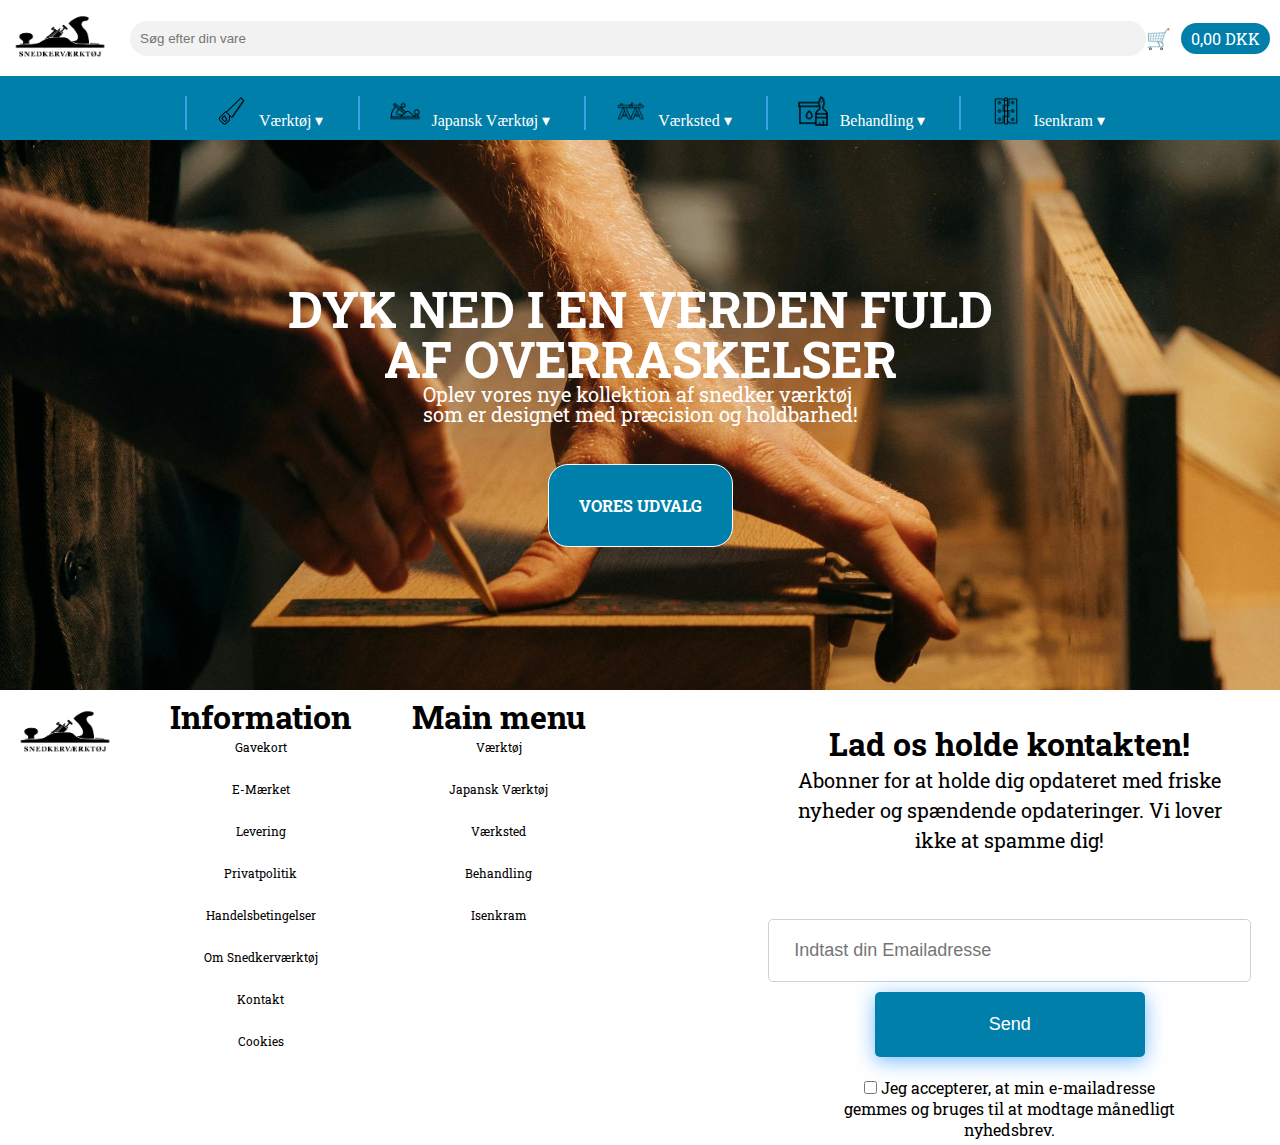
<file: index.html>
<!DOCTYPE html>
<html lang="en">
<head>
    <meta charset="UTF-8">
    <meta name="viewport" content="width=device-width, initial-scale=1.0">
    <title>Snedkervaerktoj</title>
    <link rel="preconnect" href="https://fonts.googleapis.com">
    <link rel="preconnect" href="https://fonts.gstatic.com" crossorigin>
    <link href="https://fonts.googleapis.com/css2?family=Andada+Pro:ital,wght@0,400..840;1,400..840&family=Roboto+Slab:wght@100..900&display=swap" rel="stylesheet">
    <link rel="stylesheet" href="styles.css">
</head>
<header>
    <div class="logo">
        <a href="index.html"><img src="images/snedkerlogo.png" alt="Logo"></a>
    </div>
    <input type="text" class="search-bar" placeholder="Søg efter din vare">
    <div class="cart-container">
        <span class="cart-icon">&#128722;</span>
        <span class="cart-price">0,00 DKK</span>
    </div>
</header>
<body>
    <!--Herunder er Navbaren på forsiden-->
    <nav role="navigation" class="primary-navigation">
        <ul>
          <li><img class="icon" src="images/savikon.svg" alt="Værktøj"><a href="#">Værktøj &dtrif;</a>
            <ul class="dropdown">
                <li><img class="icon" src="images/stemmejern_ikon.svg" alt="stemmejern"><a href="kategori.html">Stemmejern</a></li>
              <li><img class="icon" src="images/savikon.svg" alt="Sav"><a href="#"> Save</a></li>
              <li><img class="icon" src="images/hoevl_ikon.png" alt="Høvl"><a href="#">Høvle</a></li>
              <li><img class="icon" src="images/slibesten_ikon.png" alt="Slibesten"><a href="#">Slibegrej</a></li>
              <li><img class="icon" src="images/oekse_ikon.svg" alt="Økse"><a href="#">Økser</a></li>
              <li><img class="icon" src="images/hammer_ikon.svg" alt="Hammer"><a href="#">Hammer</a></li>
              <li><img class="icon" src="images/koben_ikon.svg" alt="Koben"><a href="#">Koben</a></li>
            </ul>
          </li>
          <li><img class="icon" src="images/hoevl_ikon.png" alt="Høvl"><a href="#">Japansk Værktøj &dtrif;</a>
            <ul class="dropdown">
              <li><img class="icon" src="images/japansksav_ikon.svg" alt="Japansk Sav"><a href="#">Japanske Save</a></li>
              <li><img class="icon" src="images/stemmejern_ikon.svg" alt="Stemmejern"><a href="#">Japanske Stemmejern</a></li>
              <li><img class="icon" src="images/hoevl_ikon.png" alt="Høvl"><a href="#">Japanske Høvle</a></li>
              <li><img class="icon" src="images/bor_ikon.png" alt="Bor"><a href="#">Japanske Bor</a></li>
              <li><img class="icon" src="images/måleværktøj_ikon.svg" alt="Målværktøj"><a href="#">Japanske Måleværktøj</a></li>
              <li><img class="icon" src="images/slibesten_ikon.png" alt="Slibesten"><a href="#">Japanske Slibesten</a></li>
            </ul>
          </li>
          <li><img class="icon" src="images/hoevlebaenk_ikon.png" alt="Høvlebænke"><a href="#">Værksted &dtrif;</a>
            <ul class="dropdown">
              <li><img class="icon" src="images/hoevlebaenk_ikon.png" alt="Høvlebænke"><a href="#">Høvlbænke</a></li>
              <li><img class="icon" src="images/vaerktojsbaelte_ikon.svg" alt="Værktøjsbælte"><a href="#">Værktøjsbælter</a></li>
              <li><img class="icon" src="images/varktojskasse_ikon.svg" alt="Værktøjskasse"><a href="#">Værktøjskasser</a></li>
              <li><img class="icon" src="images/mobeldesign.svg" alt="Møbel Design"><a href="#">Møbler & Design</a></li>
              <li><img class="icon" src="images/sikkerhedsbriller_ikon.png" alt="Sikkerhedsbriller"><a href="#">Sikkerhed</a></li>
              <li><img class="icon" src="images/Termokande_ikon.svg" alt="Termokande"><a href="#">Termokander</a></li>
            </ul>
          </li>
          <li><img class="icon" src="images/Olie_ikon.png" alt="Olie"><a href="#">Behandling &dtrif;</a>
            <ul class="dropdown">
              <li><img class="icon" src="images/Olie_ikon.png" alt="Olie"><a href="#">Olie</a></li>
              <li><img class="icon" src="images/voks_ikon.png" alt="Voks"><a href="#">Voks</a></li>
              <li><img class="icon" src="images/Lak_ikon.png" alt="Lak"><a href="#">Lak</a></li>
              <li><img class="icon" src="images/malling_ikon.svg" alt="Maling"><a href="#">Maling</a></li>
              <li><img class="icon" src="images/Shellak_ikon.png" alt="Shellak"><a href="#">Shellak</a></li>
              <li><img class="icon" src="images/Lim_ikon.svg" alt="Lim"><a href="#">Bejdse & Lim</a></li>
              <li><img class="icon" src="images/pensler_ikon.svg" alt="Pensler"><a href="#">Pensler</a></li>
            </ul>
          </li>
          <li><img class="icon" src="images/hengsler_ikon.png" alt="Hængsler"><a href="#">Isenkram &dtrif;</a>
            <ul class="dropdown">
              <li><img class="icon" src="images/skuffe_ikon.svg" alt="Skuffeudtræk"><a href="#">Skuffeudtræk</a></li>
              <li><img class="icon" src="images/hengsler_ikon.png" alt="Hængsler"><a href="#">Hængsler</a></li>
              <li><img class="icon" src="images/skruer_ikon.svg" alt="Skruer"><a href="#">Skruer & Plugs</a></li>
            </ul>
          </li>
        </ul>
      </nav>
     <!--Herunder er forsiden-->
    <section class="hero">
        <div class="center-content">
            <h1>Dyk ned i en verden fuld af overraskelser</h1>
            <h3>Oplev vores nye kollektion af snedker værktøj <br>som er designet med præcision og holdbarhed!</h3>
            <a href="kategori.html" class="button">Vores Udvalg</a>
        </div>
    </section>
</body>
<footer>
    <div class="footervenstre">
        <a href="index.html"><img src="images/snedkerlogo.png" alt="logo"></a>
    </div>
    <div class="footermidten">
        <div class="row">
            <div class="column">
              <h2>Information</h2>
              <p>Gavekort</p>
              <p>E-Mærket</p>
              <p>Levering</p>
              <p>Privatpolitik</p>
              <p>Handelsbetingelser</p>
              <p>Om Snedkerværktøj</p>
              <p>Kontakt</p>
              <p>Cookies</p>
            </div>
            <div class="column">
              <h2>Main menu</h2>
              <p>Værktøj</p>
              <p>Japansk Værktøj</p>
              <p>Værksted</p>
              <p>Behandling</p>
              <p>Isenkram</p>
            </div>
          </div>
    </div>
    <div class="footerhøjre">
        <div class="subscribe">
            <h2 class="subscribe__title">Lad os holde kontakten!</h2>
            <p class="subscribe__copy">Abonner for at holde dig opdateret med friske nyheder og spændende opdateringer. Vi lover ikke at spamme dig!</p>
            <div class="form">
                <input type="email" class="form__email" placeholder="Indtast din Emailadresse" />
                <button class="form__button">Send</button>
            </div>
            <div class="notice">
                <input type="checkbox">
                <span class="notice__copy">Jeg accepterer, at min e-mailadresse gemmes og bruges til at modtage månedligt nyhedsbrev.</span>
            </div>
        </div>
    </div>
    
  </footer>
</html>
</file>
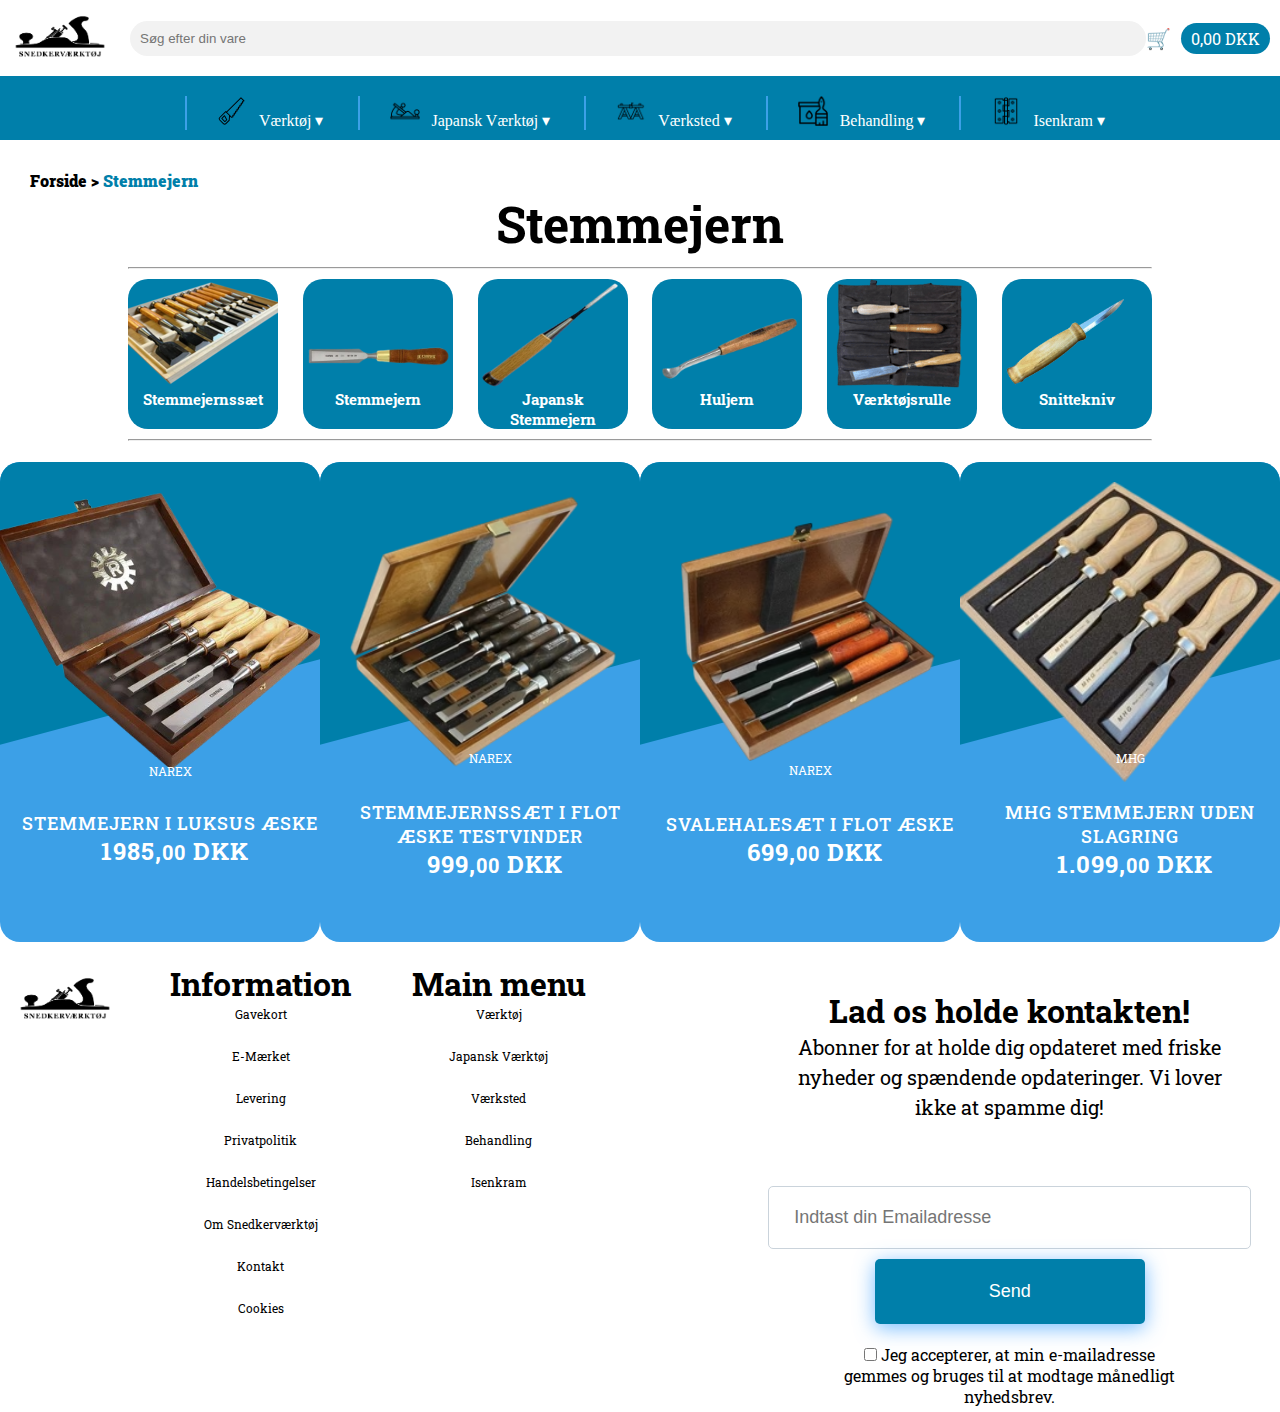
<file: kategori.html>
<!DOCTYPE html>
<html lang="en">
<head>
    <meta charset="UTF-8">
    <meta name="viewport" content="width=device-width, initial-scale=1.0">
    <title>Stemmejern</title>
    <link rel="preconnect" href="https://fonts.googleapis.com">
    <link rel="preconnect" href="https://fonts.gstatic.com" crossorigin>
    <link href="https://fonts.googleapis.com/css2?family=Andada+Pro:ital,wght@0,400..840;1,400..840&family=Roboto+Slab:wght@100..900&display=swap" rel="stylesheet">
    <link rel="stylesheet" href="styles.css">
</head>
<header>
    <div class="logo">
        <a href="index.html"><img src="images/snedkerlogo.png" alt="Logo"></a>
    </div>
    <input type="text" class="search-bar" placeholder="Søg efter din vare">
    <div class="cart-container">
        <span class="cart-icon">&#128722;</span>
        <span class="cart-price">0,00 DKK</span>
    </div>
</header>
<body>
     <!--Herunder er Navbaren på forsiden-->
     <nav role="navigation" class="primary-navigation">
      <ul>
        <li><img class="icon" src="images/savikon.svg" alt="Værktøj"><a href="#">Værktøj &dtrif;</a>
          <ul class="dropdown">
              <li><img class="icon" src="images/stemmejern_ikon.svg" alt="stemmejern"><a href="kategori.html">Stemmejern</a></li>
            <li><img class="icon" src="images/savikon.svg" alt="Sav"><a href="#"> Save</a></li>
            <li><img class="icon" src="images/hoevl_ikon.png" alt="Høvl"><a href="#">Høvle</a></li>
            <li><img class="icon" src="images/slibesten_ikon.png" alt="Slibesten"><a href="#">Slibegrej</a></li>
            <li><img class="icon" src="images/oekse_ikon.svg" alt="Økse"><a href="#">Økser</a></li>
            <li><img class="icon" src="images/hammer_ikon.svg" alt="Hammer"><a href="#">Hammer</a></li>
            <li><img class="icon" src="images/koben_ikon.svg" alt="Koben"><a href="#">Koben</a></li>
          </ul>
        </li>
        <li><img class="icon" src="images/hoevl_ikon.png" alt="Høvl"><a href="#">Japansk Værktøj &dtrif;</a>
          <ul class="dropdown">
            <li><img class="icon" src="images/japansksav_ikon.svg" alt="Japansk Sav"><a href="#">Japanske Save</a></li>
            <li><img class="icon" src="images/stemmejern_ikon.svg" alt="Stemmejern"><a href="#">Japanske Stemmejern</a></li>
            <li><img class="icon" src="images/hoevl_ikon.png" alt="Høvl"><a href="#">Japanske Høvle</a></li>
            <li><img class="icon" src="images/bor_ikon.png" alt="Bor"><a href="#">Japanske Bor</a></li>
            <li><img class="icon" src="images/måleværktøj_ikon.svg" alt="Målværktøj"><a href="#">Japanske Måleværktøj</a></li>
            <li><img class="icon" src="images/slibesten_ikon.png" alt="Slibesten"><a href="#">Japanske Slibesten</a></li>
          </ul>
        </li>
        <li><img class="icon" src="images/hoevlebaenk_ikon.png" alt="Høvlebænke"><a href="#">Værksted &dtrif;</a>
          <ul class="dropdown">
            <li><img class="icon" src="images/hoevlebaenk_ikon.png" alt="Høvlebænke"><a href="#">Høvlbænke</a></li>
            <li><img class="icon" src="images/vaerktojsbaelte_ikon.svg" alt="Værktøjsbælte"><a href="#">Værktøjsbælter</a></li>
            <li><img class="icon" src="images/varktojskasse_ikon.svg" alt="Værktøjskasse"><a href="#">Værktøjskasser</a></li>
            <li><img class="icon" src="images/mobeldesign.svg" alt="Møbel Design"><a href="#">Møbler & Design</a></li>
            <li><img class="icon" src="images/sikkerhedsbriller_ikon.png" alt="Sikkerhedsbriller"><a href="#">Sikkerhed</a></li>
            <li><img class="icon" src="images/Termokande_ikon.svg" alt="Termokande"><a href="#">Termokander</a></li>
          </ul>
        </li>
        <li><img class="icon" src="images/Olie_ikon.png" alt="Olie"><a href="#">Behandling &dtrif;</a>
          <ul class="dropdown">
            <li><img class="icon" src="images/Olie_ikon.png" alt="Olie"><a href="#">Olie</a></li>
            <li><img class="icon" src="images/voks_ikon.png" alt="Voks"><a href="#">Voks</a></li>
            <li><img class="icon" src="images/Lak_ikon.png" alt="Lak"><a href="#">Lak</a></li>
            <li><img class="icon" src="images/malling_ikon.svg" alt="Maling"><a href="#">Maling</a></li>
            <li><img class="icon" src="images/Shellak_ikon.png" alt="Shellak"><a href="#">Shellak</a></li>
            <li><img class="icon" src="images/Lim_ikon.svg" alt="Lim"><a href="#">Bejdse & Lim</a></li>
            <li><img class="icon" src="images/pensler_ikon.svg" alt="Pensler"><a href="#">Pensler</a></li>
          </ul>
        </li>
        <li><img class="icon" src="images/hengsler_ikon.png" alt="Hængsler"><a href="#">Isenkram &dtrif;</a>
          <ul class="dropdown">
            <li><img class="icon" src="images/skuffe_ikon.svg" alt="Skuffeudtræk"><a href="#">Skuffeudtræk</a></li>
            <li><img class="icon" src="images/hengsler_ikon.png" alt="Hængsler"><a href="#">Hængsler</a></li>
            <li><img class="icon" src="images/skruer_ikon.svg" alt="Skruer"><a href="#">Skruer & Plugs</a></li>
          </ul>
        </li>
      </ul>
    </nav>
        <div class="brodkrumme">
            <span><a href="index.html">Forside > </a><a href="kategori.html">   Stemmejern</a></span>
        </div>
        <div class="title">
            <h1>Stemmejern</h1>
        </div>


        <div class="kategorierne">
            <div class="opdelerstreg">
                <hr>
            </div>
            <div class="kategoriholder">
                <a href="#"><div class="kategoriboks">
                    <div class="boksbillede">
                        <img src="images/stemmejernssæt-removebg-preview.png" alt="Stemmejernssæt">
                    </div>
                    <div class="bokstekst">
                        <h3>Stemmejernssæt</h3>
                    </div>
                </div></a>
                <a href="#"><div class="kategoriboks">
                    <div class="boksbillede">
                        <img src="images/a-removebg-preview.png" alt="Stemmejern">
                    </div>
                    <div class="bokstekst">
                        <h3>Stemmejern</h3>
                    </div>
                </div></a>
                <a href="#"><div class="kategoriboks">
                    <div class="boksbillede">
                        <img src="images/japanskStemmejern-removebg-preview (1).png" alt="Japansk Stemmejern">
                    </div>
                    <div class="bokstekst">
                        <h3>Japansk Stemmejern</h3>
                    </div>
                </div></a>
                <a href="#"><div class="kategoriboks">
                    <div class="boksbillede">
                        <img src="images/huljern-removebg-preview.png" alt="huljern">
                    </div>
                    <div class="bokstekst">
                        <h3>Huljern</h3>
                    </div>
                </div></a>
                <a href="#"><div class="kategoriboks">
                    <div class="boksbillede">
                        <img src="images/vaerktojsrulle-removebg-preview (1).png" alt="værktøjsrulle">
                    </div>
                    <div class="bokstekst">
                        <h3>Værktøjsrulle</h3>
                    </div>
                </div></a>
                <a href="#"><div class="kategoriboks">
                    <div class="boksbillede">
                        <img src="images/snittekniv-removebg-preview.png" alt="snittekniv">
                    </div>
                    <div class="bokstekst">
                        <h3>Snittekniv</h3>
                    </div>
                </div></a>
            </div>
            <div class="opdelerstreg">
                <hr>
            </div>
        </div>
        <div class="kortholder">
            <a href="produkt.html"><div class="kort">
                <div class="billedekort">
                  <img src="images/stemmejernsæske-removebg-preview.png" alt="Stemmejernssæt" class="vare">
                </div>
                <div class="tekstkort">
                    <p>NAREX</p>
                  <h3>Stemmejern i Luksus Æske</h3>
                  <h2 class="pris">1985,<small>00</small> DKK</h2>
                  <a href="#" class="koeb">Køb Nu</a>
                </div>
            </div></a>
        
            <div class="kort">
                <div class="billedekort">
                  <img src="images/stemmejern2.png" alt="Stemmejernssæt" class="vare">
                </div>
                <div class="tekstkort">
                    <p>NAREX</p>
                  <h3>Stemmejernssæt i flot æske Testvinder</h3>
                  <h2 class="pris">999,<small>00</small> DKK</h2>
                  <a href="#" class="koeb">Køb Nu</a>
                </div>
            </div>
        
            <div class="kort">
                <div class="billedekort">
                  <img src="images/stemmejern3.png" alt="Stemmejernssæt" class="vare">
                </div>
                <div class="tekstkort">
                    <p>NAREX</p>
                  <h3>Svalehalesæt i flot æske</h3>
                  <h2 class="pris">699,<small>00</small> DKK</h2>
                  <a href="#" class="koeb">Køb Nu</a>
                </div>
            </div>
        
            <div class="kort">
                <div class="billedekort">
                  <img src="images/stemmejern4.png" alt="Stemmejernssæt" class="vare">
                </div>
                <div class="tekstkort">
                    <p>MHG</p>
                  <h3>MHG Stemmejern uden slagring</h3>
                  <h2 class="pris">1.099,<small>00</small> DKK</h2>
                  <a href="#" class="koeb">Køb Nu</a>
                </div>
            </div>
        
        </div>
</body>
<footer>
    <div class="footervenstre">
        <a href="index.html"><img src="images/snedkerlogo.png" alt="logo"></a>
    </div>
    <div class="footermidten">
        <div class="row">
            <div class="column">
              <h2>Information</h2>
              <p>Gavekort</p>
              <p>E-Mærket</p>
              <p>Levering</p>
              <p>Privatpolitik</p>
              <p>Handelsbetingelser</p>
              <p>Om Snedkerværktøj</p>
              <p>Kontakt</p>
              <p>Cookies</p>
            </div>
            <div class="column">
              <h2>Main menu</h2>
              <p>Værktøj</p>
              <p>Japansk Værktøj</p>
              <p>Værksted</p>
              <p>Behandling</p>
              <p>Isenkram</p>
            </div>
          </div>
    </div>
    <div class="footerhøjre">
        <div class="subscribe">
            <h2 class="subscribe__title">Lad os holde kontakten!</h2>
            <p class="subscribe__copy">Abonner for at holde dig opdateret med friske nyheder og spændende opdateringer. Vi lover ikke at spamme dig!</p>
            <div class="form">
                <input type="email" class="form__email" placeholder="Indtast din Emailadresse" />
                <button class="form__button">Send</button>
            </div>
            <div class="notice">
                <input type="checkbox">
                <span class="notice__copy">Jeg accepterer, at min e-mailadresse gemmes og bruges til at modtage månedligt nyhedsbrev.</span>
            </div>
        </div>
    </div>
    
  </footer>
</html>
</file>
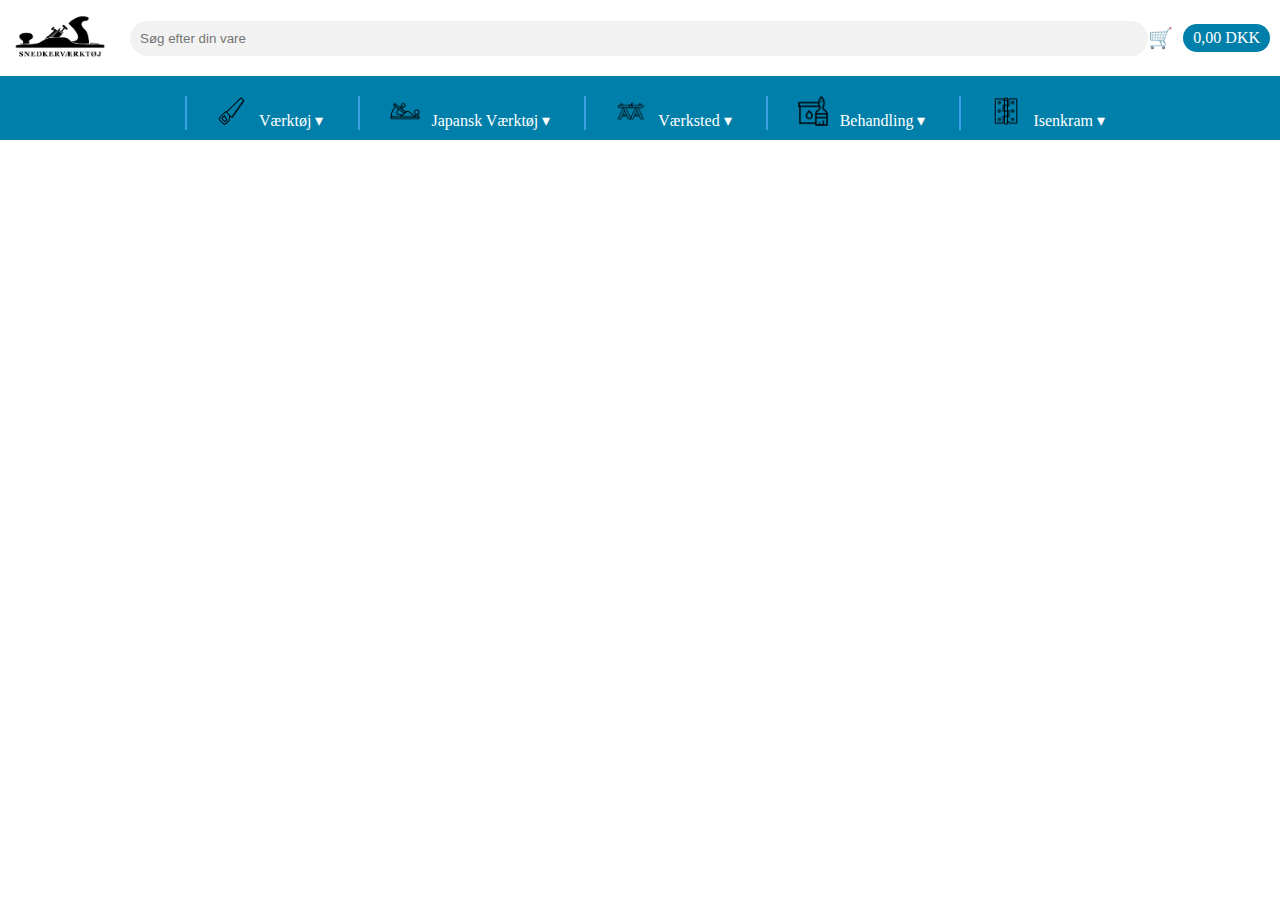
<file: test.html>
<!DOCTYPE html>
<html lang="en">
<head>
    <meta charset="UTF-8">
    <meta name="viewport" content="width=device-width, initial-scale=1.0">
    <title>Test</title>
    <link rel="stylesheet" href="styles.css">
</head>
<header>
    <div class="logo">
        <a href="index.html"><img src="images/snedkerlogo.png" alt="Logo"></a>
    </div>
    <input type="text" class="search-bar" placeholder="Søg efter din vare">
    <div class="cart-container">
        <span class="cart-icon">&#128722;</span>
        <span class="cart-price">0,00 DKK</span>
    </div>
</header>
<body>
    <nav role="navigation" class="primary-navigation">
        <ul>
          <li><img class="icon" src="images/savikon.svg" alt=""><a href="#">Værktøj &dtrif;</a>
            <ul class="dropdown">
                <li><img class="icon" src="images/stemmejern_ikon.svg" alt=""><a href="#">Stemmejern</a></li>
              <li><img class="icon" src="images/savikon.svg" alt=""><a href="#"> Save</a></li>
              <li><img class="icon" src="images/hoevl_ikon.png" alt=""><a href="#">Høvle</a></li>
              <li><img class="icon" src="images/slibesten_ikon.png" alt=""><a href="#">Slibegrej</a></li>
              <li><img class="icon" src="images/oekse_ikon.svg" alt=""><a href="#">Økser</a></li>
              <li><img class="icon" src="images/hammer_ikon.svg" alt=""><a href="#">Hammer</a></li>
              <li><img class="icon" src="images/koben_ikon.svg" alt=""><a href="#">Koben</a></li>
            </ul>
          </li>
          <li><img class="icon" src="images/hoevl_ikon.png" alt=""><a href="#">Japansk Værktøj &dtrif;</a>
            <ul class="dropdown">
              <li><img class="icon" src="images/japansksav_ikon.svg" alt=""><a href="#">Japanske Save</a></li>
              <li><img class="icon" src="images/stemmejern_ikon.svg" alt=""><a href="#">Japanske Stemmejern</a></li>
              <li><img class="icon" src="images/hoevl_ikon.png" alt=""><a href="#">Japanske Høvle</a></li>
              <li><img class="icon" src="images/bor_ikon.png" alt=""><a href="#">Japanske Bor</a></li>
              <li><img class="icon" src="images/måleværktøj_ikon.svg" alt=""><a href="#">Japanske Måleværktøj</a></li>
              <li><img class="icon" src="images/slibesten_ikon.png" alt=""><a href="#">Japanske Slibesten</a></li>
            </ul>
          </li>
          <li><img class="icon" src="images/hoevlebaenk_ikon.png" alt=""><a href="#">Værksted &dtrif;</a>
            <ul class="dropdown">
              <li><img class="icon" src="images/hoevlebaenk_ikon.png" alt=""><a href="#">Høvlbænke</a></li>
              <li><img class="icon" src="images/vaerktojsbaelte_ikon.svg" alt=""><a href="#">Værktøjsbælter</a></li>
              <li><img class="icon" src="images/varktojskasse_ikon.svg" alt=""><a href="#">Værktøjskasser</a></li>
              <li><img class="icon" src="images/mobeldesign.svg" alt=""><a href="#">Møbler & Design</a></li>
            </ul>
          </li>
          <li><img class="icon" src="images/Olie_ikon.png" alt=""><a href="#">Behandling &dtrif;</a>
            <ul class="dropdown">
              <li><img class="icon" src="images/Olie_ikon.png" alt=""><a href="#">Olie</a></li>
              <li><img class="icon" src="images/voks_ikon.png" alt=""><a href="#">Voks</a></li>
              <li><img class="icon" src="images/Lak_ikon.png" alt=""><a href="#">Lak</a></li>
              <li><img class="icon" src="images/malling_ikon.svg" alt=""><a href="#">Malling</a></li>
              <li><img class="icon" src="images/Shellak_ikon.png" alt=""><a href="#">Shellak</a></li>
              <li><img class="icon" src="images/Lim_ikon.svg" alt=""><a href="#">Bejdse & Lim</a></li>
              <li><img class="icon" src="images/pensler_ikon.svg" alt=""><a href="#">Pensler</a></li>
            </ul>
          </li>
          <li><img class="icon" src="images/hengsler_ikon.png" alt=""><a href="#">Isenkram &dtrif;</a>
            <ul class="dropdown">
              <li><img class="icon" src="images/skuffe_ikon.svg" alt=""><a href="#">Skuffeudtræk</a></li>
              <li><img class="icon" src="images/hengsler_ikon.png" alt=""><a href="#">Hængsler</a></li>
              <li><img class="icon" src="images/skruer_ikon.svg" alt=""><a href="#">Skruer & Plugs</a></li>
              <li><img class="icon" src="images/sikkerhedsbriller_ikon.png" alt=""><a href="#">Sikkerhedsbriller</a></li>
              <li><img class="icon" src="images/Termokande_ikon.svg" alt=""><a href="#">Termokander</a></li>
            </ul>
          </li>
        </ul>
      </nav>


   
     
</body>
</html>
</file>
<file: styles.css>
*{
    margin: 0;
  }
body{
    font-family: "Roboto Slab", serif;
}
/*Herunder er alt til header*/
header {
    background-color: #fff;
    color: white;
    padding: 10px;
    display: flex;
    justify-content: space-between;
    align-items: center;
}

.logo {
    margin-right: 20px;
}
.logo img{
    width: 100px;
}

.search-bar {
    background-color: #f2f2f2;
    border: none;
    padding: 10px;
    border-radius: 20px;
    flex-grow: 1;
    width: 50px;
}

.cart-container {
    display: flex;
    align-items: center;
}

.cart-icon {
    margin-right: 10px;
    font-size: 20px;
    cursor: pointer;
}

.cart-price {
    background-color: #007FAA;
    color: white;
    padding: 5px 10px;
    border-radius: 20px;
    font-size: 16px;
}

  /* Icon space */
  .icon {
    width: 30px; /* Adjust size as needed */
    height: 30px; /* Adjust size as needed */
    margin-right: 12px; /* Space between icon and text */
    display: inline-block;
  }
/*___________________________Herunder er til DROPDOWN_________________________________*/
nav {
    &.primary-navigation {
      margin: 0 auto;
      display: block;
        background-color: #007FAA;
      padding: 20px 0 10px 0;  
      text-align: center;
      font-size: 16px;
  
      ul li {
        list-style: none;
        margin: 0 auto;
        border-left: 2px solid #3ca0e7;
        display: inline-block;
        padding: 0 30px;
        position: relative;
        text-decoration: none;
        text-align: center;
        font-family: arvo;
      }
  
      li a {
        color: #fff;
      }
  
      li a:hover {
        color: #000;
      }
  
      li:hover {
        cursor: pointer;
      }
  
      ul li ul {
        visibility: hidden;
        opacity: 0;
        position: absolute;
  padding-left: 0;
        left: 0;
        display: none;
        background: #007FAA;
        border-radius: 0 0 20px 20px ;
      }
  
      ul li:hover > ul,
      ul li ul:hover {
        visibility: visible;
        opacity: 1;
        display: block;
        min-width: 250px;
        text-align: left;
        padding-top: 20px;
        box-shadow: 0px 3px 5px -1px #ccc;
      }
  
      ul li ul li {
        clear: both;
        width: 100%;
        text-align: left;
        margin-bottom: 20px;
        border-style: none;
      }
  
      ul li ul li a:hover {
        padding-left: 10px;
        border-left: 2px solid #3ca0e7;
        transition: all 0.3s ease;
      }
    }
  }
  
  a {
  
      text-decoration: none;
  
      &:hover {
          color: #007FAA;
      }
   
  }
  
   ul li ul li a { transition: all 0.5s ease; }

/*_______________________Herunder er Forside billedet og Tekst____________________________*/
  
  p {
    line-height: 1.6;
    color: #fff;
    font-size: 20px;
    width: fit-content;
    margin: auto;
    padding-bottom: 10%;
  }
  
  .button {
    background-color: #007FAA;
    color: #fff;
    border: none;
    border-radius: 20px;
    cursor: pointer;
    text-decoration: none;
    font-weight: bold;
    text-align: center;
    margin: auto;
    text-transform: uppercase;
    padding: 30px;
    border: 1px solid white;
  }
  .button:hover{
    background-color: rgba(255, 255, 255, 0.1);
    border-color: rgba(255, 255, 255, 0.7);
    color: white;
} 
.hero{
    display: flex;
    height: 550px;
    width: 100%;
    background-position: center;
    background-size: cover;
    background-image: url('images/snedkerbilledeET.jpg')
   }
.center-content{
    margin: auto;
    align-items: center;
    flex-direction: column;
    display: flex;
    width: 60%;
}
.center-content h1{
    line-height: 1;
    color: white;
    text-transform: uppercase;
    font-size: 50px;
    margin-bottom: 0;
    text-align: center;
}  
.center-content h3{
    margin-bottom: 40px;
    font-size: 20px;
    font-weight: normal;
    color: white;
    line-height: 1;
}
  /*____________________________Herunder er til footer______________________________*/
footer{
    width: 100%;
    height: 450px;
    display: flex;
    margin-bottom: 5px;
}
.footervenstre{
    width: 25%;
    height: 450px;
}
.footervenstre img{
    width: 70%;
    padding: 15px 15px;
}
.footermidten{
    width: 100%;
    height: 450px;
}
.footerhøjre{
    width: 100%;
    height: 450px;
}
.column {
    float: left;
    width: 40%;
    padding: 5px;
  }
.column h2{
    color: #000;
    text-align: center;
    font-size: 32px;
}
.column p{
    color: #000;
    font-size: 12px;
}
  
  /* Clear floats after the columns */
  .row:after {
    content: "";
    display: table;
    clear: both;
  }
.subscribe {
	display: flex;
	flex-direction: column;
	align-items: center;
	justify-content: center;
	background: white;
	width: fit-content;
	height: fit-content;
	border-radius: 10px;
    text-align: center;
    margin-top: 2%;
    margin-left: 5%;
}


.subscribe__title {
	font-weight: bold;
	font-size: 32px;
    padding-top: 20px;
}

.subscribe__copy {
	max-width: 450px;
	text-align: center;
	margin-bottom: 10px;
	line-height: 1.5;
    color: #000;
}

.form {
	margin-bottom: 20px;
}

.form__email {
	padding: 20px 25px;
	border-radius: 5px;
 	border: 1px solid #CAD3DB;
	width: 431px;
	font-size: 18px;
	color: #0F121F;
    margin-bottom: 10px;
}

.form__email:focus {
	outline: 1px solid #007FAA;
}

.form__button {
	background: #007faa;
	padding: 10px;
	border: none;
	width: 50%;
	height: 65px;
	border-radius: 5px;
	font-size: 18px;
	color: white;
	box-shadow: 0 4px 20px rgba(61, 159, 255, 0.7);
}

.form__button:hover {
	box-shadow: 0 10px 20px rgba(61, 159, 255, 0.7);
}

.notice {
	width: 345px;
}

/*___________________________Herunder finder du alt til den øverste del af kategori siden________________________________*/
.brodkrumme{
    padding-left: 30px;
    padding-top: 30px;
}
.brodkrumme a{
    text-decoration: none;
    color: #000;
    font-weight: 900;
}
.brodkrumme a:nth-child(2){
    color: #007FAA;
}
.title h1{
    color: #000;
    text-align: center;
    font-size: 50px;
}
.kategorierne{
    height: 200px;
}
.opdelerstreg{
    width: 80%;
    margin: auto;
    padding-top: 10px;
}
.opdelerstreg:nth-child(1){
    margin-bottom: 10px;
}
.opdelerstreg hr{
    color: #000;
}
.kategoriholder{
    height: 150px;
    width: 80%;
    margin: auto;
    display: flex;
    justify-content: space-between;
}
.kategoriholder a{
    text-decoration: none;
}
.kategoriboks{
    background-color: #007FAA;
    width: 150px;
    height: 100%;
    border-radius: 20px;
}
.boksbillede{
    width: 100%;
    height: 110px;
    margin: auto;
}
.boksbillede img{
    width: 100%;
}
.bokstekst{
    width: 90%;
    height: 30px;
    margin: auto;
    text-align: center;
}
.bokstekst h3{
    color: #fff;
    font-size: 15px;
}
/*___________________________Herunder finder du alt til den nederste del af kategori siden________________________________*/
.kortholder{
    height: 500px;
    width: 100%;
    margin: auto;
    display: flex;
    justify-content: space-around;
}
.kort{
    height: 450px;
    width: 300px;
    border-radius: 20px;
    margin-top: 5px;
    margin-bottom: 5px;
    position: relative;
    background-color: #3ca0e7;
    overflow: hidden;
}

.billedekort{
    width: 100%;
    height: 300px;
    border-radius: 20px;
}
.tekstkort{
    width: 100%;
    height: 100px;
}
.tekstkort h3{
    color: #fff;
    font-size: 30px;
    text-align: center;
}
.tekstkort h2{
    padding-left: 10px;
    color: #fff;
    text-align: center;
}
.tekstkort h5{
    padding-left: 10px;
    color: #000;
}
.tekstkort p{
    font-size: 12px;
}



   /*_________________________Herunder er test til produktkort_____________________________*/

   .kort {
     position: relative;
     width: 320px;
     height: 480px;
     background: #3ca0e7;
     border-radius: 20px;
     overflow: hidden;
   }
   
   .kort::before {
     content: "";
     position: absolute;
     top: -50%;
     width: 100%;
     height: 100%;
     background: #007FAA;
     transform: skewY(345deg);
     transition: 0.5s;
   }
   
   .kort:hover::before {
     top: -70%;
     transform: skewY(390deg);
   }
   .kort .billedekort {
     position: relative;
     width: 100%;
     display: flex;
     justify-content: center;
     align-items: center;
     padding-top: 20px;
     z-index: 1;
   }
   .kort .tekstkort {
     position: relative;
     padding: 10px;
     display: flex;
     justify-content: center;
     align-items: center;
     flex-direction: column;
     z-index: 2;
   }

   .kort .tekstkort h3 {
     font-size: 18px;
     color: white;
     font-weight: 500;
     text-transform: uppercase;
     letter-spacing: 1px;
   }
   
   .kort .tekstkort .pris {
     font-size: 24px;
     color: white;
     font-weight: 700;
     letter-spacing: 1px;
   }
   
   .kort .tekstkort .koeb {
     position: relative;
     top: 100px;
     opacity: 0;
     padding: 10px 30px;
     margin-top: 15px;
     color: #000000;
     text-decoration: none;
     background: #fff;
     border-radius: 30px;
     text-transform: uppercase;
     letter-spacing: 1px;
     transition: 0.5s;
   }
   
   .kort:hover .tekstkort .koeb {
     top: 0;
     opacity: 1;
   }
   
   .vare {
     height: 300px;
     width: auto;
   }
   
/*Herunder kommer der til og være CSS til at med produktsiden*/
.produktside{
    display: flex;
}
.billedeside{
    width: 50%;
    height: 600px;
}
.produktinfoside{
    width: 50%;
    height: 600px;
}
/*_____________Herunder er til selve billede delen____________________*/
.container {
 margin-top: 10%;
}

.main-image {
    flex: 2;
    text-align: center;
}

.thumbnail-container {
    flex: 1;
    display: flex;
    justify-content: center;
    align-items: center;
}

.thumbnail {
    width: 100px;
    height: auto;
    margin: 10px;
    cursor: pointer;
    transition: transform 0.2s;
    border: 2px solid #007FAA;
    border-radius: 20px;
}

.thumbnail:hover {
    transform: scale(1.1);
}
/*_____________Herunder er til selve produktinfo delen____________________*/
.product-details {
    width: 100%; /* 50% af siden, når jeg har en container der dækker 100% */
    padding: 20px;
    box-sizing: border-box; /* Sørger for at padding ikke påvirker bredden */
}

.product-name {
    font-size: 35px;
    font-weight: bold;
}

.product-price {
    font-size: 25px;
    color: #007FAA;
}

.product-info {
    font-size: 16px;
    color: #000;
    font-family: "Andada Pro", serif;
}

.purchase-box {
    margin-top: 10px;
    border: 1px solid #3CA0E7;
    padding: 15px;
    border-radius: 5px;
    width: 50%;
    background-color: #3CA0E7;
    margin-left: auto;
    margin-right: auto;
}

.purchase-box label {
    margin-right: 10px;
    color: #fff;
}

.purchase-box input[type="number"] {
    width: 50px;
    margin-right: 10px;
}

.button-group {
    margin-top: 10px;
}

.button-group button {
    padding: 10px 15px;
    margin-right: 10px;
    border: none;
    border-radius: 5px;
    cursor: pointer;
}

.button-group .buy-now {
    background-color: #fff; 
    color: #007faa;
    width: 45%;
}

.button-group .add-to-cart {
    background-color: #007faa; 
    color: #fff;
    width: 45%;
}

.buy-now:hover{
  font-size: larger;
  transition: 1s;
}
.add-to-cart:hover{
  font-size: larger;
  transition: 1s;
}

/*___________________Herunder kommer der til og være css til Accordion______*/
.holder{
    width: 100%;
    max-width: 80rem;
    margin: 0 auto;
    padding: 0 1.5rem;
    padding-bottom: 5%;
  }
  
  .accordion-item{
    border-radius: .4rem;
  }
  
  .accordion-item hr{
    border: 1px solid #000;
  }
  .accordion hr{
    border: 1px solid #000;
  }
  .accordion-link{
    font-size: 1.6rem;
    color: #000;
    text-decoration: none;
    background-color: #fff;
    width: 100%;
    display: flex;
    align-items: center;
    justify-content: space-between;
    padding: 1rem 0;
  }
  
  .accordion-link h3{
    font-weight:500;
    font-size: 20px;
  }
  
  .accordion-link i{
    color: #e7d5ff;
    padding: .5rem;
    font-family: "Andada Pro", serif;
  }
  
  .accordion-link ul{
    display:flex;
    align-items: flex-end;
    list-style-type: none;
    margin-left: 25px;
  }
  
  .accordion-link li{
    font-size: 10px;
    color: rgba(255, 255, 255, 0.4);
    padding: 0 0 1px 5px;
  }
  
  .accordion-link div{
    display: flex;
  }
  
  .accordion-link .ion-md-arrow-down{
    display: none;
  }
  
  .answer{
    max-height: 0;
    overflow: hidden;
    position: relative;
    background-color: #fff;
    transition: max-height 650ms;
  }
  
  .answer p{
    color: #000;
    font-size: 15px;
    padding: 2rem;
    
  }
  .answer li{
    color: #000;
    font-size: 15px;
    padding: 2rem;
  }
  
  .accordion-item:target .answer{
    max-height: 20rem;
  }
  
  .accordion-item:target .accordion-link .ion-md-arrow-forward{
    display: none
  }
  
  .accordion-item:target .accordion-link .ion-md-arrow-down{
    display: block;
  }
</file>
